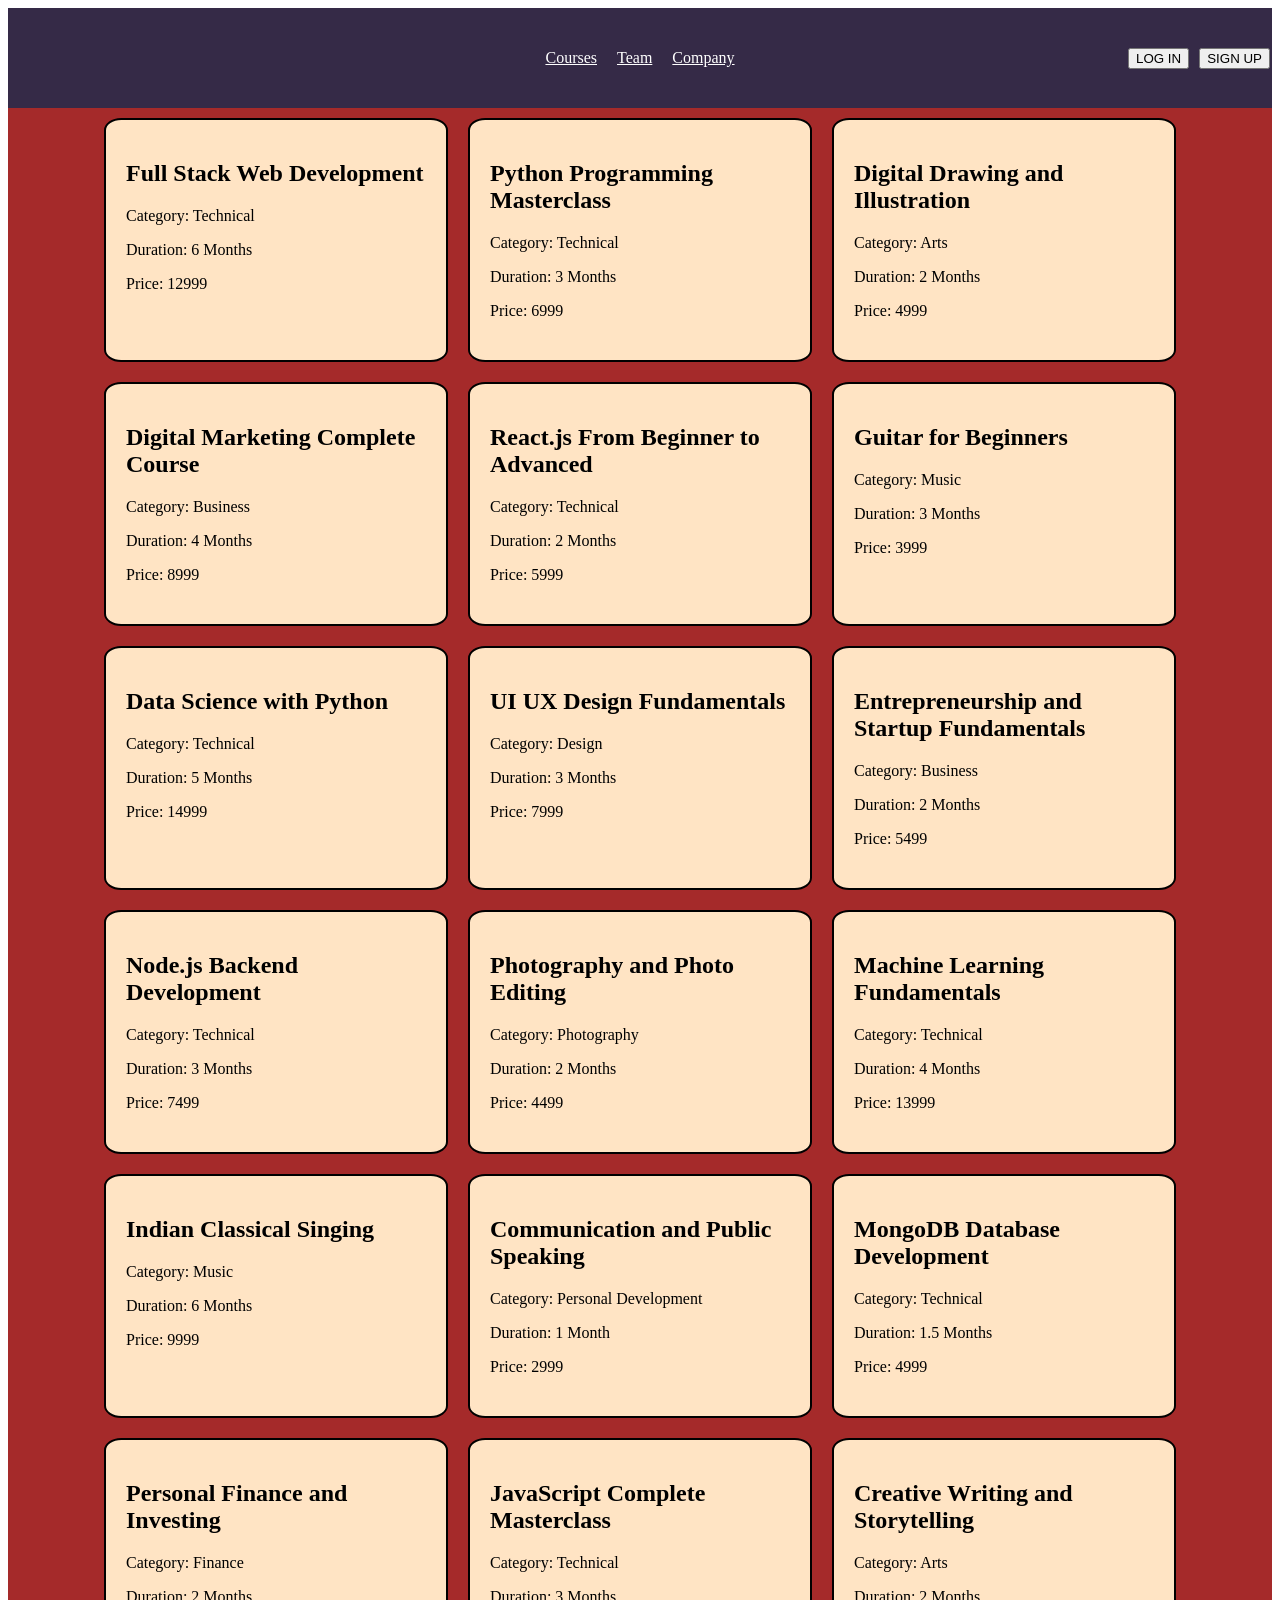
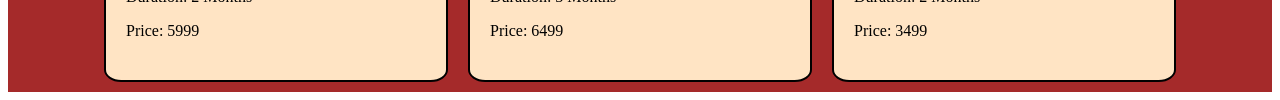
<file: DEEPEIGAN/index.html>
<!DOCTYPE html>
<html lang="en">
<head>
    <meta charset="UTF-8">
    <meta name="viewport" content="width=device-width, initial-scale=1.0">
    <title>Document</title>
    <link rel="stylesheet" href="Style.css">
</head>
<body>

    <div class="navbar">
        <a href="#">Courses</a>
        <a href="#">Team</a>
        <a href="#">Company</a>

        <div class="rightbar">
            <button class="login">LOG IN</button>
            <button class="signup">SIGN UP</button>
        </div>
    </div>

    <div class="container">
        <!-- <div class="course">
            <p>Course Name:</p>
            <p>Category:</p>
            <p>Duration:</p>
            <p>Price:</p>
        </div> -->
    </div>

<div class="opencourse">
    <button class="classbtn">X</button>
    <div class="details"></div>
</div>


    <script src="Script.js"></script>
</body>
</html>
</file>
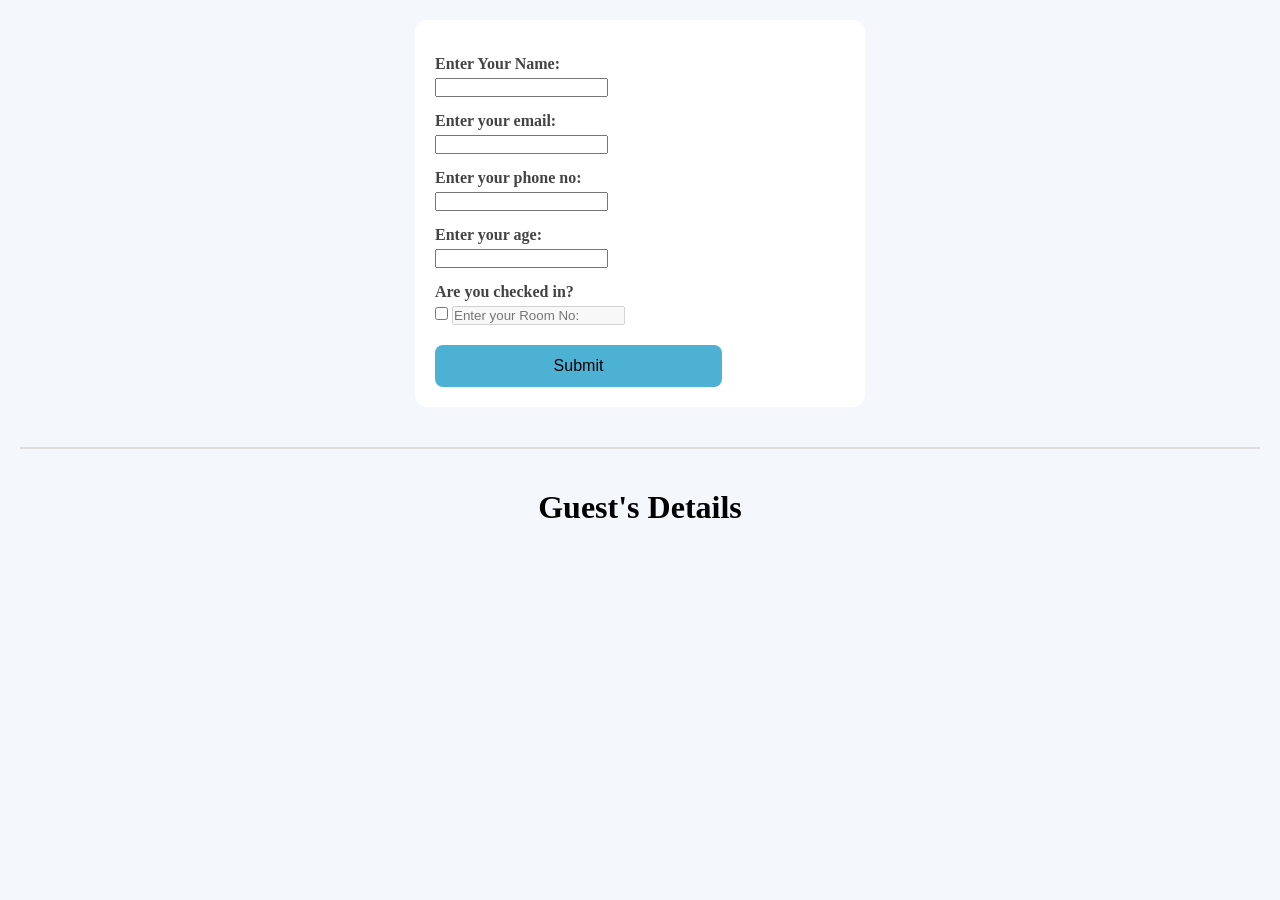
<file: GUEST BOOK/index.html>
<!DOCTYPE html>
<html lang="en">
<head>
    <meta charset="UTF-8">
    <meta name="viewport" content="width=device-width, initial-scale=1.0">
    <title>Document</title>
    <link rel="stylesheet" href="style.css">
</head>
<body>
    <form action="www.google.com" method="post">
        <p>Enter Your Name:</p>
        <input type="text" name="" id="inputname">

        <p>Enter your email:</p>
        <input type="email" name="" id="inputemail">

        <p>Enter your phone no: </p>
        <input type="number" name="" minlength="10" maxlength="10" id="inputphone">

        <p>Enter your age: </p>
        <input type="number" name="" id="inputage">

        <p>Are you checked in?</p>
        <input type="checkbox" name="" id="checkbox">

        <input type="text" name="" id="room" disabled placeholder="Enter your Room No: ">

        <button class="submit" >Submit</button>
    </form>
<hr>
<h1><center>Guest's Details</center></h1>
<div class="container">
    <!-- <div class="cards">
        <p>Name:</p>
        <p>PhoneNO:</p>
        <p>Age:</p>
        <p>Email:</p>
        <P>RoomNo:</P>
    </div> -->
</div>
    <script src="script.js"></script>
</body>
</html>
</file>
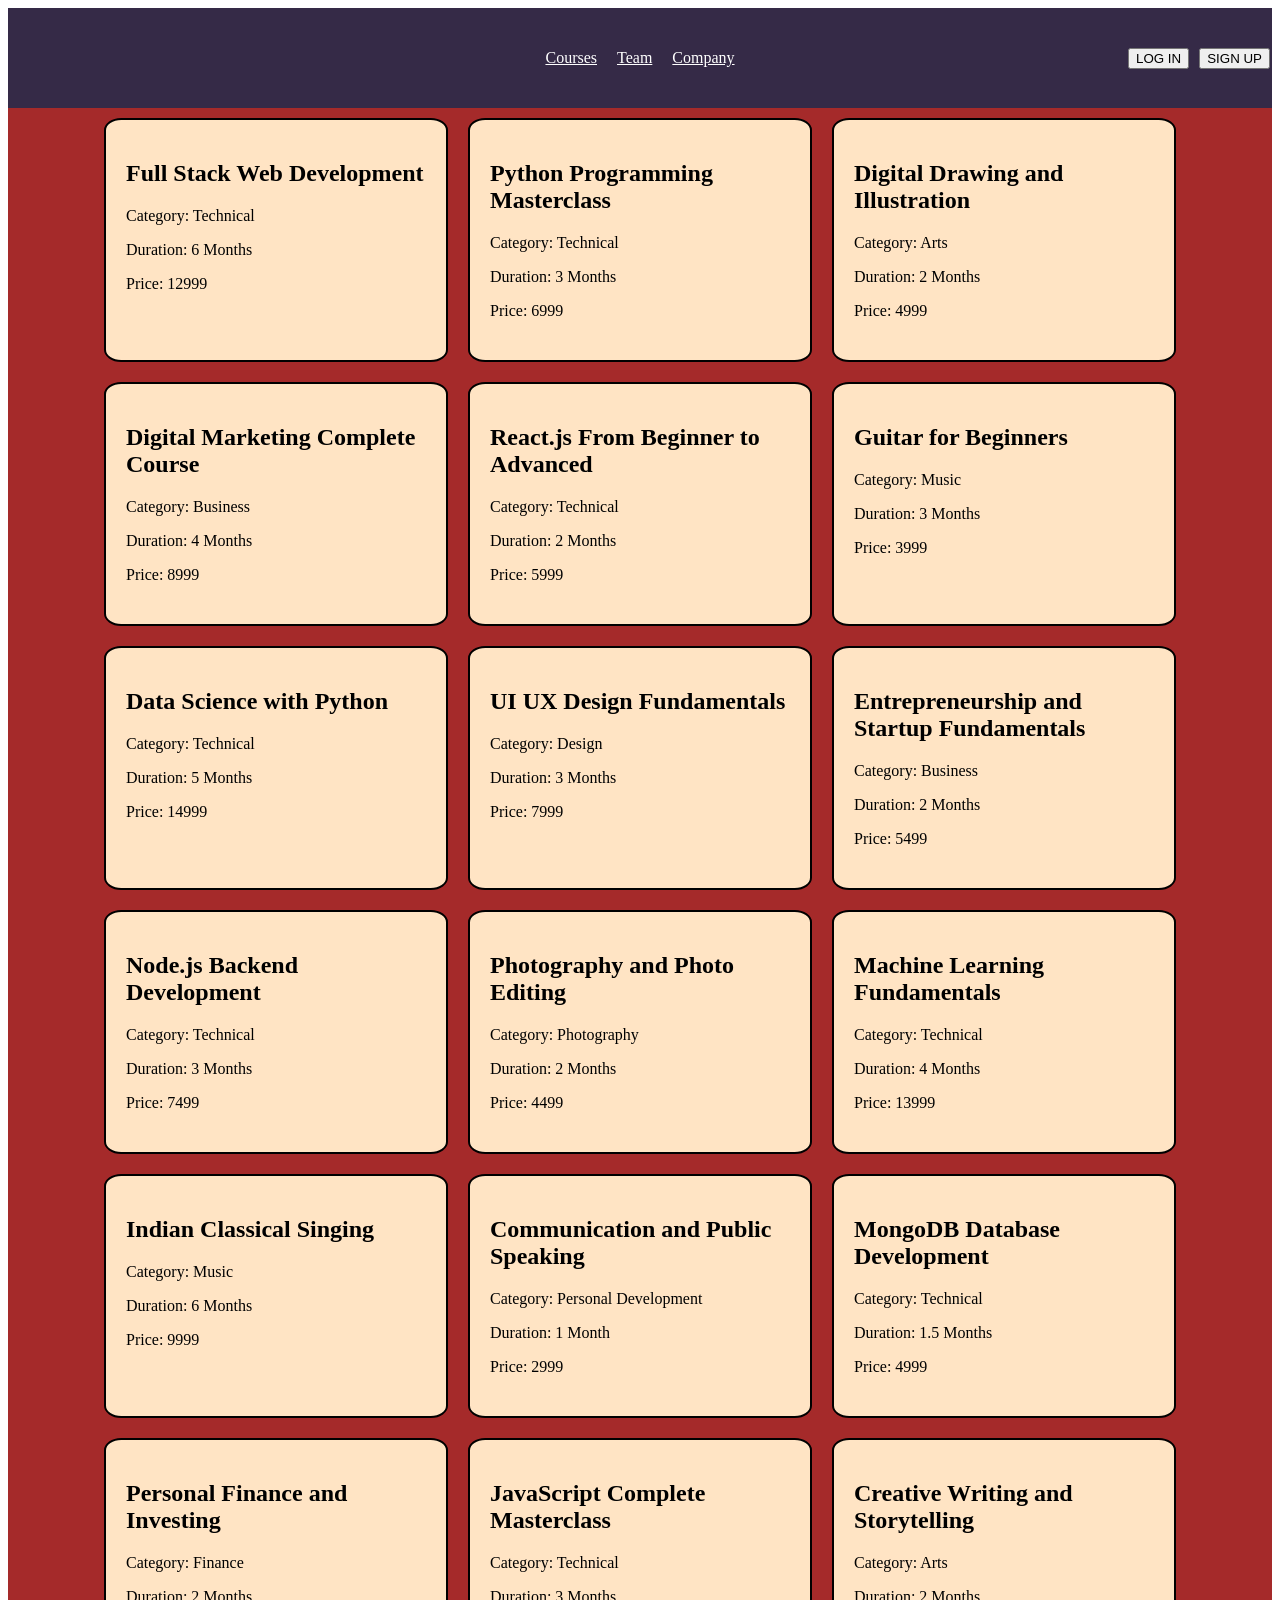
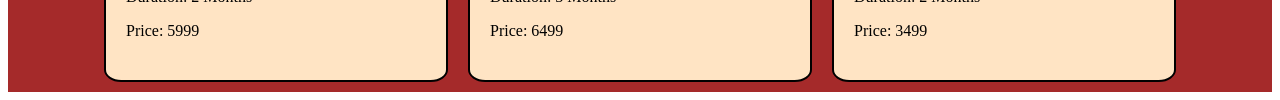
<file: DEEPEIGAN/deepeigan.html>
<!DOCTYPE html>
<html lang="en">
<head>
    <meta charset="UTF-8">
    <meta name="viewport" content="width=device-width, initial-scale=1.0">
    <title>Document</title>
    <link rel="stylesheet" href="Style.css">
</head>
<body>

    <div class="navbar">
        <a href="#">Courses</a>
        <a href="#">Team</a>
        <a href="#">Company</a>

        <div class="rightbar">
            <button class="login">LOG IN</button>
            <button class="signup">SIGN UP</button>
        </div>
    </div>

    <div class="container">
        <!-- <div class="course">
            <p>Course Name:</p>
            <p>Category:</p>
            <p>Duration:</p>
            <p>Price:</p>
        </div> -->
    </div>

<div class="opencourse">
    <button class="classbtn">X</button>
    <div class="details"></div>
</div>


    <script src="Script.js"></script>
</body>
</html>
</file>
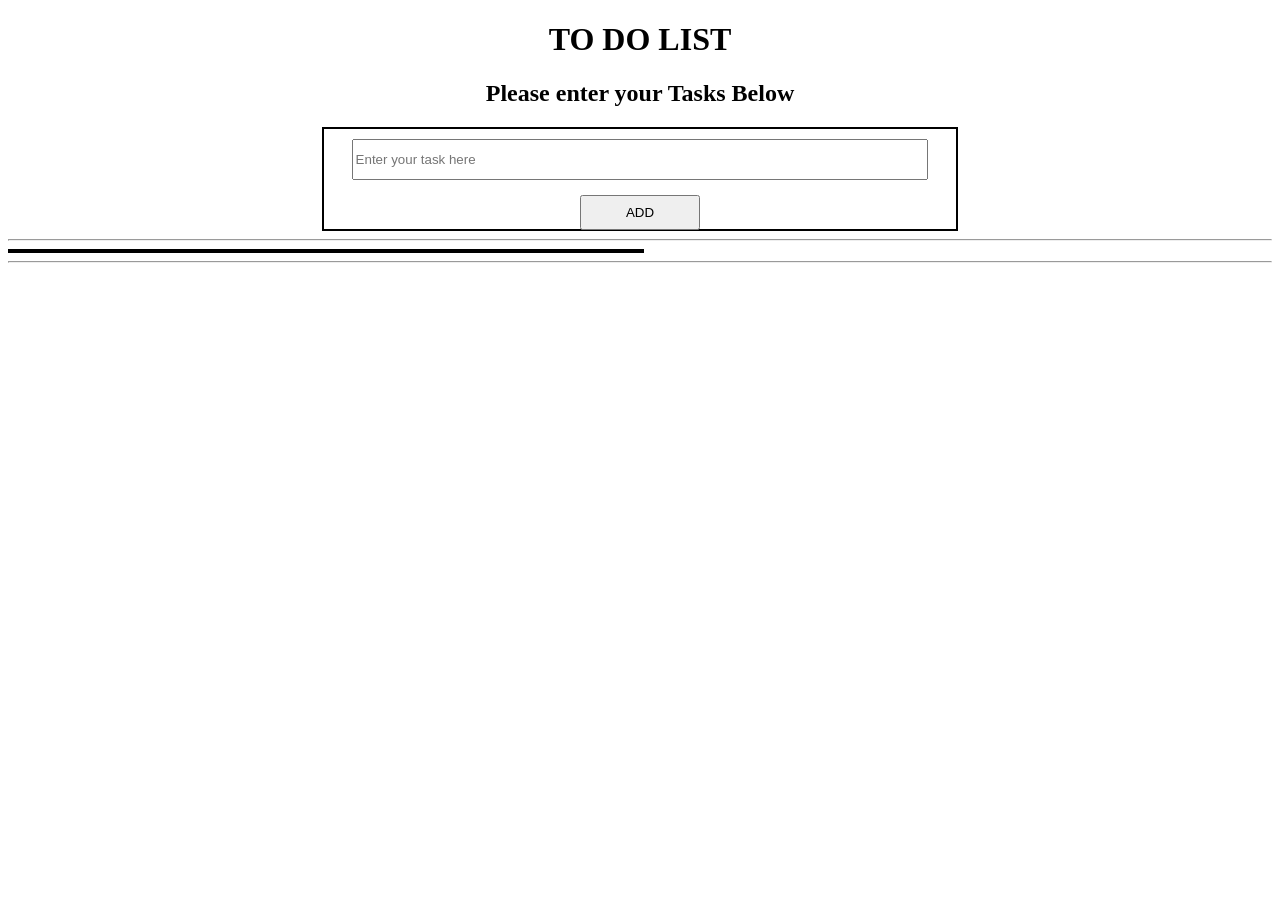
<file: TODO PROJECT/TODO.html>
<!DOCTYPE html>
<html lang="en">
<head>
    <meta charset="UTF-8">
    <meta name="viewport" content="width=device-width, initial-scale=1.0">
    <title>Document</title>
    <link rel="stylesheet" href="Style.css">
</head>
<body>
    <header>
        <h1><center>TO DO LIST</center></h1>
    </header>
    <main>
        <h2><center>Please enter your Tasks Below</center></h2>
        <form action="" method="POST">
            <input type="text" task="" placeholder="Enter your task here" id="task">
            <button id="add">ADD</button>
        </form>
        <hr>
        <div class="container">
             
        </div>
    </main>
    <hr>
    
</body>
<script src="Script.js"></script>
</html>
</file>
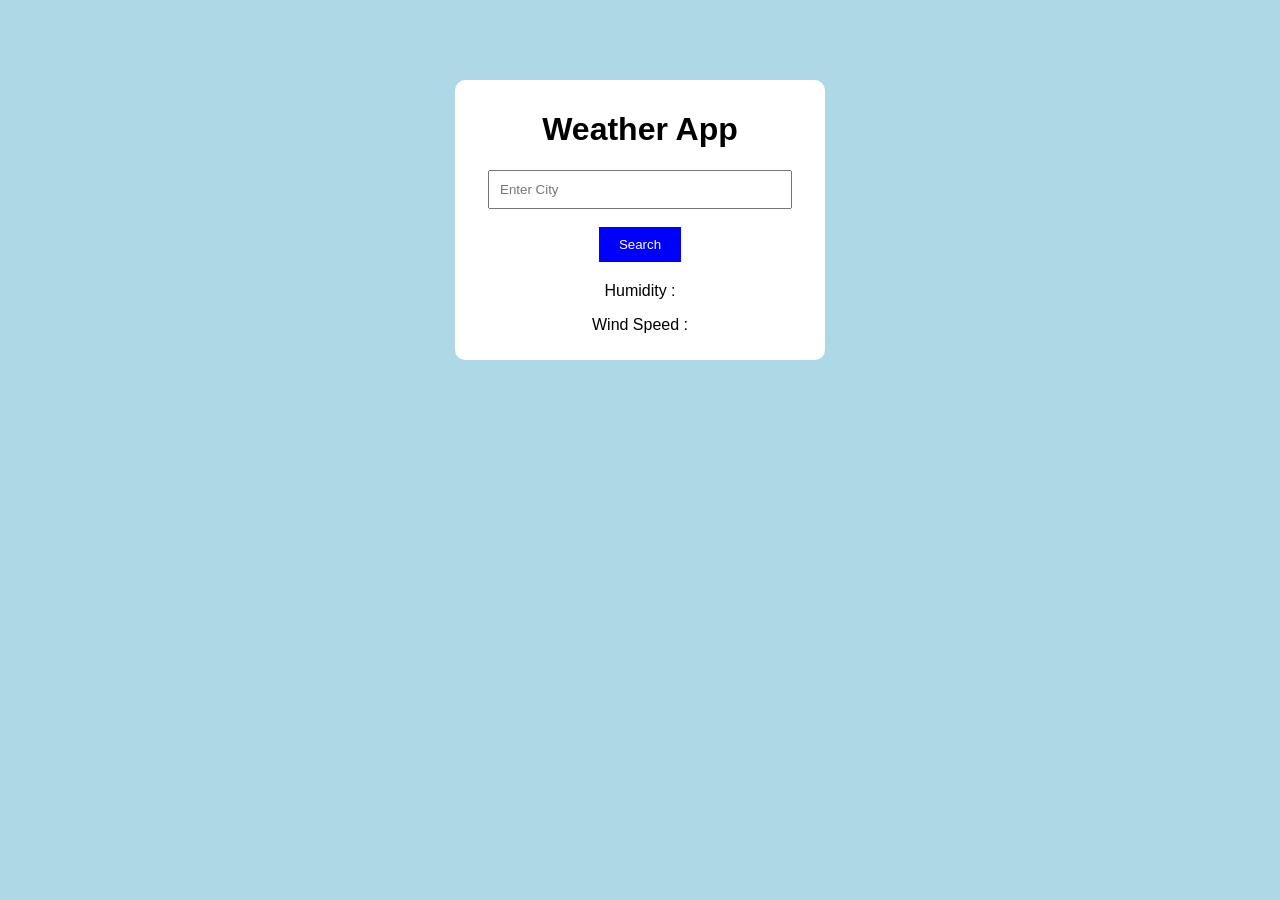
<file: Weather App/weather.html>
<!DOCTYPE html>
<html>
<head>
    <title>Weather App</title>
    <link rel="stylesheet" href="weather.css">
</head>
<body>

    <div class="container">

        <h1>Weather App</h1>

        <input type="text" id="city" placeholder="Enter City">

        <br><br>

        <button onclick="getWeather()">Search</button>

        <div id="result">

            <h2 id="cityName"></h2>

            <h3 id="temperature"></h3>

            <p id="weather"></p>

            <p>Humidity : <span id="humidity"></span></p>

            <p>Wind Speed : <span id="wind"></span></p>

        </div>

    </div>

    <script src="weather.js"></script>

</body>
</html>
</file>
<file: DEEPEIGAN/Style.css>
.navbar{
            justify-content: center;
            align-items: center;
            width: 100%;
            height: 100px;
            display: flex;
            background-color: #352a47;
            gap:20px;
        }
        .navbar a{
            color: white;
        }
        .rightbar{
            position:absolute;
            right:10px;
            display: flex;
            gap: 10px;

        }
        .container{
            width: 100%;
            height: 100%;
            display: flex;
            justify-content: center;
            /* align-items: center; */
            background-color:brown ;
            flex-wrap: wrap;
        }
        .course{
            height: 200px;
            width: 300px;
            background-color: bisque;
            padding: 20px;
            border: solid 2px black;
            border-radius: 5%;
            margin: 10px;
        }

        .opencourse{
            width: 700px;
            height: 400px;
            background-color: white;
            border: 2px solid black;
            padding: 20px;
            position: fixed;
            display: none;
            top: 100px;
            left:20%
        }
</file>
<file: GUEST BOOK/style.css>
* {
    margin: 0;
    padding: 0;
    box-sizing: border-box;
}

body {
    background: #f4f7fb;
    padding: 20px;
}

form {
    width: 450px;
    margin: auto;
    background: white;
    padding: 20px;
    border-radius: 12px;
}

form p {
    margin-top: 15px;
    margin-bottom: 5px;
    font-weight: bold;
    color: #444;
}

button {
    width: 70%;
    margin-top: 20px;
    padding: 12px;
    border: none;
    border-radius: 8px;
    background: #4cb1d3;
    color: black;
    font-size: 16px;
    transition: .3s;
}

button:hover {
    background: #3578d6;
}

hr {
    margin: 40px 0;
    border: none;
    border-top: 2px solid #ddd;
}

.container {
    display: flex;
    flex-wrap: wrap;
}

.cards,
.cards_unchecked {
    width: 260px;
    margin: 5px;
    padding: 5px;
    border-radius: 12px;
    transition: .3s;
}

.cards {
    background-color: rgb(176, 255, 130);
}

.cards_unchecked {
    background-color: rgb(241, 103, 56);
}

.cards:hover,
.cards_unchecked:hover {
    transform: scale(1.03);
}

.cards button {
    margin-top: 8px;
    background: white;
    color: #00b894;
    font-weight: bold;
}

.cards button:hover {
    background: #eee;
}
</file>
<file: TODO PROJECT/Style.css>
form{
            width: 50%;
            height: 100px;
            margin: auto;
            border: 2px solid black;
            display: flex;
            justify-content: center;
            align-items: center;
            flex-wrap: wrap;
        }
        #task{
            height: 35px;
            margin-top: 10px;
            width: 90%;
        }
        #add{
            margin-top: 15px;
            width: 120px;
            height: 35px;
        }
        .container{
            display: flex;
            flex-direction: column;
            justify-content: center;
            align-items: center;
            justify-self: center;
            background-color: aquamarine;
            border: 2px solid black;
            width: 50%;

        }
        .tasks{
            width: 90%;
            /* height: 100px; */
            display: flex;
            justify-content: space-between;
            align-items: center;
            background-color: antiquewhite;
            border: 2px solid black;
            margin: 5px;
            padding: 10px 15px;
            position: relative;
        }
        .menu-btn{
            display: flex;
            border: none;
            background: transparent;
            font-size: 22px;
            cursor: pointer;
            padding: 5px 10px;
            border-radius: 5px;
        }
        .popup{
            position: absolute;
            right: 10px;
            top: 100%;
            display: none;
            width: 150px;
            background-color: white;
            border-radius: 8px;
            border: 1px solid #ccc;
            overflow: hidden;
            z-index: 100;
        }
        .popup.show{
            display: block;
        }
        .popup button{
            width: 100%;
            border: none;
            background: white;
            padding: 12px;
            text-align: left;
            cursor: pointer;
            font-size: 15px;
        }
</file>
<file: Weather App/weather.css>
body{
    font-family: Arial, sans-serif;
    background-color: lightblue;
    text-align: center;
}

.container{
    width: 350px;
    margin: 80px auto;
    background: white;
    padding: 10px;
    border-radius: 10px;
}

input{
    width: 80%;
    padding: 10px;
}

button{
    padding: 10px 20px;
    background-color: blue;
    color: white;
    border: none;
    cursor: pointer;
}

button:hover{
    background-color: darkblue;
}

#result{
    margin-top: 20px;
}

img{
    width: 100px;
}
</file>
